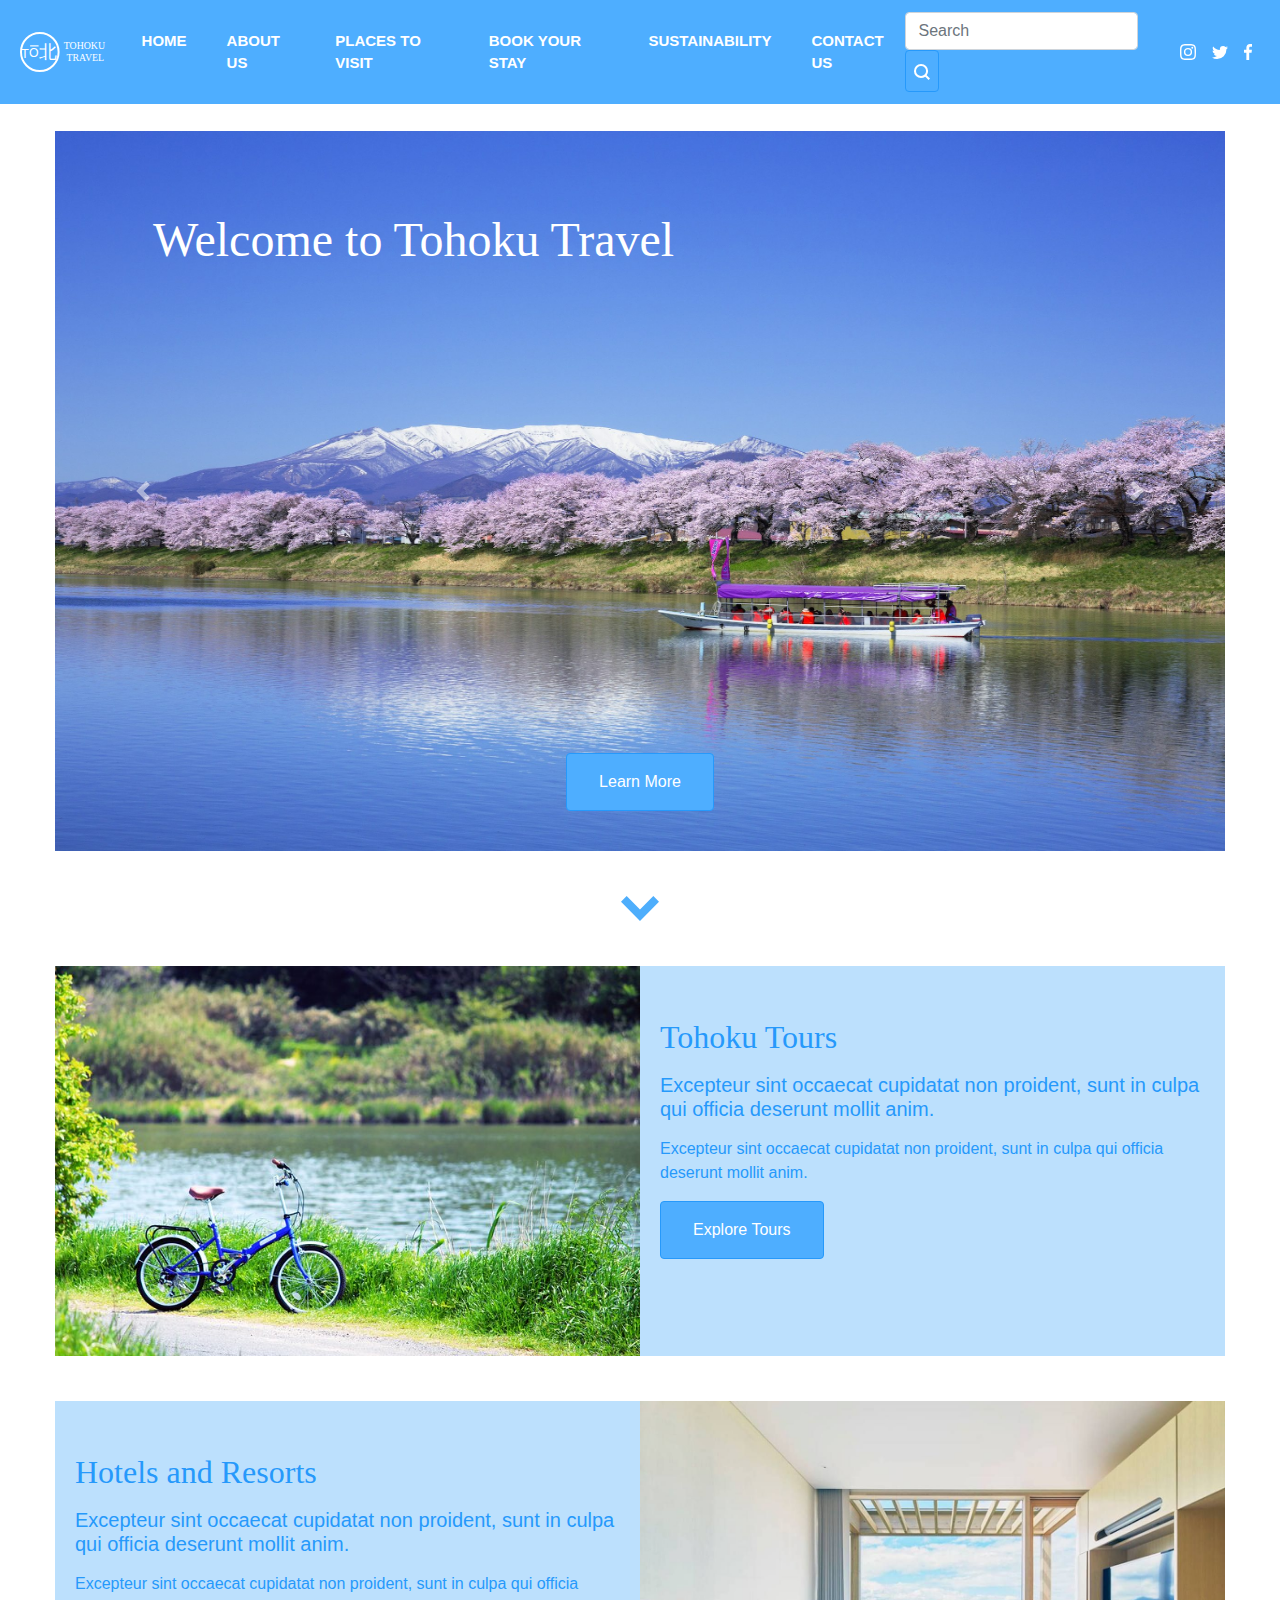
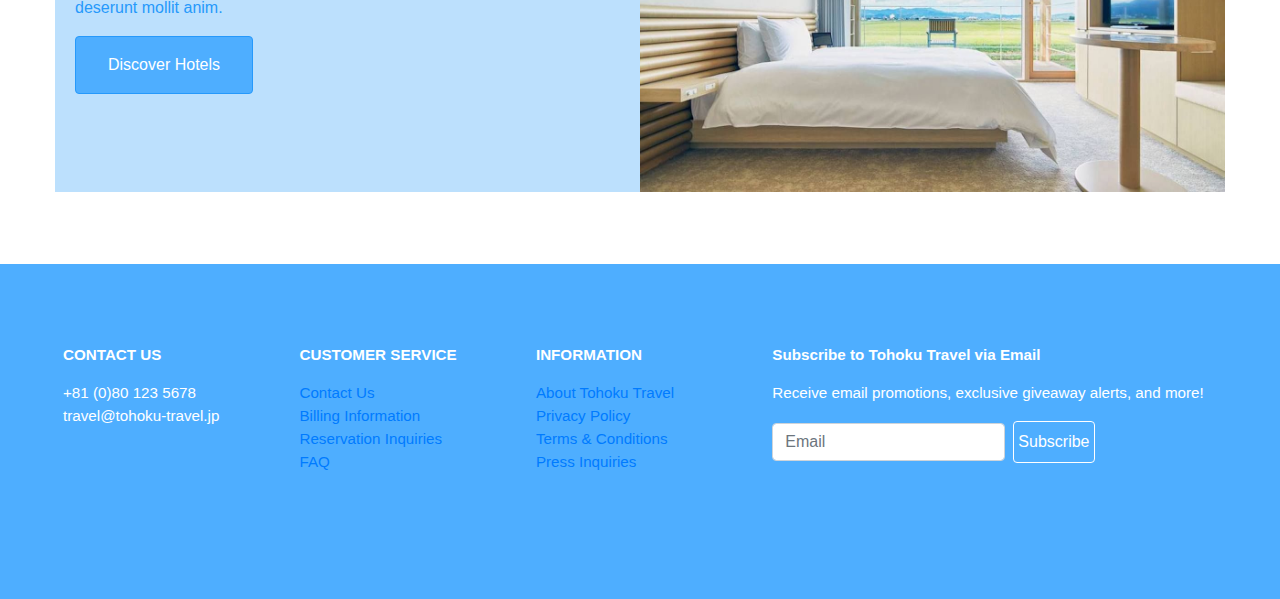
<file: index.html>
<!DOCTYPE html>
<html lang="en">
  <head>
    <meta charset="UTF-8" />
    <meta http-equiv="X-UA-Compatible" content="IE=edge" />
    <meta name="viewport" content="width=device-width, initial-scale=1.0" />
    <title>Tohoku Travel - Home</title>

    <!-- Bootstrap CSS -->
    <link
      rel="stylesheet"
      href="https://maxcdn.bootstrapcdn.com/bootstrap/4.0.0/css/bootstrap.min.css"
      integrity="sha384-Gn5384xqQ1aoWXA+058RXPxPg6fy4IWvTNh0E263XmFcJlSAwiGgFAW/dAiS6JXm"
      crossorigin="anonymous"
    />

    <!-- Assets CSS -->
    <link rel="stylesheet" href="style.css" />

    <!-- Google Fonts -->
  </head>
  <body>
    <!-- Navbar -->
    <!-- logo -->
    <nav class="navbar navbar-expand-lg navbar-light">
      <a href="#tours"><img id="logo" src="Assets/logo.svg" /></a>
      <button
        class="navbar-toggler"
        type="button"
        data-toggle="collapse"
        data-target="#navbarSupportedContent"
        aria-controls="navbarSupportedContent"
        aria-expanded="false"
        aria-label="Toggle navigation"
      >
        <span class="navbar-toggler-icon"></span>
      </button>

      <div class="collapse navbar-collapse" id="navbarSupportedContent">
        <ul class="navbar-nav mr-auto">
          <li class="nav-item">
            <a
              class="nav-link"
              href="https://sharlenemay.github.io/tohoku/index.html"
              >Home</a
            >
          </li>
          <li class="nav-item">
            <a
              class="nav-link"
              href="https://sharlenemay.github.io/tohoku/about.html"
              >About Us</a
            >
          </li>
          <li class="nav-item">
            <a
              class="nav-link"
              href="https://sharlenemay.github.io/tohoku/places.html"
              >Places to Visit</a
            >
          </li>
          <li class="nav-item">
            <a
              class="nav-link"
              href="https://sharlenemay.github.io/tohoku/book.html"
              >Book Your Stay</a
            >
          </li>
          <li class="nav-item">
            <a
              class="nav-link"
              href="https://sharlenemay.github.io/tohoku/sustainability.html"
              >Sustainability</a
            >
          </li>
          <li class="nav-item">
            <a
              class="nav-link"
              href="https://sharlenemay.github.io/tohoku/contact.html"
              >Contact Us</a
            >
          </li>
        </ul>
        <form class="form-inline my-2 my-lg-0">
          <input
            id="search-bar"
            class="form-control mr-sm-2"
            type="search"
            placeholder="Search"
            aria-label="Search"
          />
          <button class="btn my-2 my-sm-0" type="submit" id="search-btn">
            <img src="search.svg" alt="search">
          </button>
        </form>
        <!-- social icons -->
        <a href="https://instagram.com" target="_blank"><img class="socials" src="insta.svg" alt="instagram"></a>
        <a href="https://twitter.com" target="_blank"><img class="socials" src="twitter.svg" alt="twitter"></a>
        <a href="https://facebook.com" target="_blank"><img class="fb" src="facebook.svg"></a>
      </div>
    </nav>

    <!-- image carousel -->

    <div class="container">
      <div
        id="carouselExampleIndicators"
        class="carousel slide row"
        data-ride="carousel"
      >
        <div class="carousel-inner">
          <div class="carousel-item active">
            <div class="hero-caption">
              <h1>Welcome to Tohoku Travel</h1>
            </div>
            <img
              class="d-block w-100"
              src="Assets/miyagi-tohoku-cnn.jpeg"
              alt="https://www.cnn.com/travel/article/tohoku-natural-attractions/index.html"
            />
            <div class="carousel-caption d-none d-md-block">
              <a href="https://sharlenemay.github.io/tohoku/about.html"
                ><button class="btn my-2 my-sm-0" type="submit">
                  Learn More
                </button></a
              >
            </div>
          </div>
          <div class="carousel-item">
            <div class="hero-caption">
              <h1>Welcome to Tohoku Travel</h1>
            </div>
            <img
              class="d-block w-100"
              src="Assets/tohoku-landing image.jpeg"
              alt="https://cruiseportnavigation.com/guide/tohoku-region.html"
            />
            <div class="carousel-caption d-none d-md-block">
              <a href="https://sharlenemay.github.io/tohoku/about.html"
                ><button class="btn my-2 my-sm-0" type="submit">
                  Learn More
                </button></a
              >
            </div>
          </div>
          <div class="carousel-item">
            <div class="hero-caption">
              <h1>Welcome to Tohoku Travel</h1>
            </div>
            <img
              class="d-block w-100"
              src="Assets/notoya-ryokan-ginzan-onsen.jpeg"
              alt="https://www.nippon.com/en/guide-to-japan/gu005013/soaking-in-history-at-ginzan-hot-springs.html"
            />
            <div class="carousel-caption d-none d-md-block">
              <a href="https://sharlenemay.github.io/tohoku/about.html"
                ><button class="btn my-2 my-sm-0" type="submit">
                  Learn More
                </button></a
              >
            </div>
          </div>
        </div>
        <a
          class="carousel-control-prev"
          href="#carouselExampleIndicators"
          role="button"
          data-slide="prev"
        >
          <span class="carousel-control-prev-icon" aria-hidden="true"></span>
          <span class="sr-only">Previous</span>
        </a>
        <a
          class="carousel-control-next"
          href="#carouselExampleIndicators"
          role="button"
          data-slide="next"
        >
          <span class="carousel-control-next-icon" aria-hidden="true"></span>
          <span class="sr-only">Next</span>
        </a>
      </div>
    </div>

    <!-- down arrow -->
    <div class="container down-arrow">
      <div class="row">
        <div class="col align-self-center">
          <a href="#tours"
            ><img class="icon" id="arrow" src="arrow.svg" alt="arrow"
          /></a>
        </div>
      </div>
    </div>

    <!-- tohoku tours -->
    <div class="container" id="tours">
      <div class="row">
        <img
          class="col-xs-12 col-sm-12 col-md-12 col-xl-6 img-responsive center hotels-and-tours"
          src="Assets/akita-cycling-tour.jpeg"
          alt="https://www.tripadvisor.com/AttractionProductReview-g1022324-d23232491-Cycling_and_Food_Tour_with_Guide_from_Akita-Semboku_Akita_Prefecture_Tohoku.html"
        />
        <div
          class="col-xs-12 col-sm-12 col-md-12 col-xl-6"
          id="tours-card-text"
        >
          <div class="card-body margin-top-one">
            <h2 class="intro margin-top-one">Tohoku Tours</h2>
            <h5 class="card-text margin-top-one">
              Excepteur sint occaecat cupidatat non proident, sunt in culpa qui
              officia deserunt mollit anim.
            </h5>
            <p class="card-text margin-top-one">
              Excepteur sint occaecat cupidatat non proident, sunt in culpa qui
              officia deserunt mollit anim.
            </p>
            <button class="btn my-2 my-sm-0" type="submit">
              Explore Tours
            </button>
          </div>
        </div>
      </div>
    </div>

    <!-- hotels and resorts -->
    <div class="container" id="hotels">
      <div class="row">
        <div
          class="col-xs-12 col-sm-12 col-md-12 col-xl-6"
          id="hotels-card-text"
        >
          <div class="card-body margin-top-one">
            <h2 class="intro margin-top-one">Hotels and Resorts</h2>
            <h5 class="card-text margin-top-one">
              Excepteur sint occaecat cupidatat non proident, sunt in culpa qui
              officia deserunt mollit anim.
            </h5>
            <p class="card-text margin-top-one">
              Excepteur sint occaecat cupidatat non proident, sunt in culpa qui
              officia deserunt mollit anim.
            </p>
            <button class="btn my-2 my-sm-0 margin-top-one" type="submit">
              Discover Hotels
            </button>
          </div>
        </div>
        <img
          class="col-xs-12 col-sm-12 col-md-12 col-xl-6 img-responsive center hotels-and-tours"
          src="Assets/Shonai-Hotel-Suiden-Terrasse.jpeg"
          alt="https://matadornetwork.com/read/tohoku-japan-travel/"
        />
      </div>
    </div>
    <!-- instagram -->

    <!-- footer -->
    <footer class="footer" id="footer-padding">
      <div class="container-fluid">
        <div class="row">
          <div class="col">
            <div class="column-title">Contact Us</div>
            <div class="footer-text margin-top-one">
              +81 (0)80 123 5678 <br />travel@tohoku-travel.jp
            </div>
          </div>
          <div class="col">
            <div class="column-title">Customer Service</div>
            <div class="footer-text margin-top-one">
              <a href="#footer">Contact Us</a>
            </div>
            <div class="footer-text">
              <a href="#footer">Billing Information</a>
            </div>
            <div class="footer-text">
              <a href="#footer">Reservation Inquiries</a>
            </div>
            <div class="footer-text"><a href="#footer">FAQ</a></div>
          </div>
          <div class="col">
            <div class="column-title">Information</div>
            <div class="footer-text margin-top-one">
              <a href="#footer">About Tohoku Travel</a>
            </div>
            <div class="footer-text"><a href="#footer">Privacy Policy</a></div>
            <div class="footer-text">
              <a href="#footer">Terms & Conditions</a>
            </div>
            <div class="footer-text"><a href="#footer">Press Inquiries</a></div>
          </div>
          <div class="col-md-5">
            <div class="subscribe-form-title">
              Subscribe to Tohoku Travel via Email
            </div>
            <div class="subscribe-text margin-top-one">
              Receive email promotions, exclusive giveaway alerts, and more!
            </div>

            <div class="margin-top-one">
              <form class="form-inline my-2 my-lg-0" id="subscribe">
                <input
                  class="form-control mr-sm-2"
                  type="search"
                  placeholder="Email"
                  aria-label="email"
                />
                <button
                  class="btn my-2 my-sm-0"
                  id="subscribe-button"
                  type="submit"
                >
                  Subscribe
                </button>
              </form>
            </div>
          </div>
        </div>
      </div>
    </footer>

    <!-- optional javascript -->
    <!-- jQuery first, then Popper.js, then Bootstrap JS -->
    <script
      src="https://code.jquery.com/jquery-3.2.1.slim.min.js"
      integrity="sha384-KJ3o2DKtIkvYIK3UENzmM7KCkRr/rE9/Qpg6aAZGJwFDMVNA/GpGFF93hXpG5KkN"
      crossorigin="anonymous"
    ></script>
    <script
      src="https://cdnjs.cloudflare.com/ajax/libs/popper.js/1.12.9/umd/popper.min.js"
      integrity="sha384-ApNbgh9B+Y1QKtv3Rn7W3mgPxhU9K/ScQsAP7hUibX39j7fakFPskvXusvfa0b4Q"
      crossorigin="anonymous"
    ></script>
    <script
      src="https://maxcdn.bootstrapcdn.com/bootstrap/4.0.0/js/bootstrap.min.js"
      integrity="sha384-JZR6Spejh4U02d8jOt6vLEHfe/JQGiRRSQQxSfFWpi1MquVdAyjUar5+76PVCmYl"
      crossorigin="anonymous"
    ></script>
  </body>
</html>
</file>
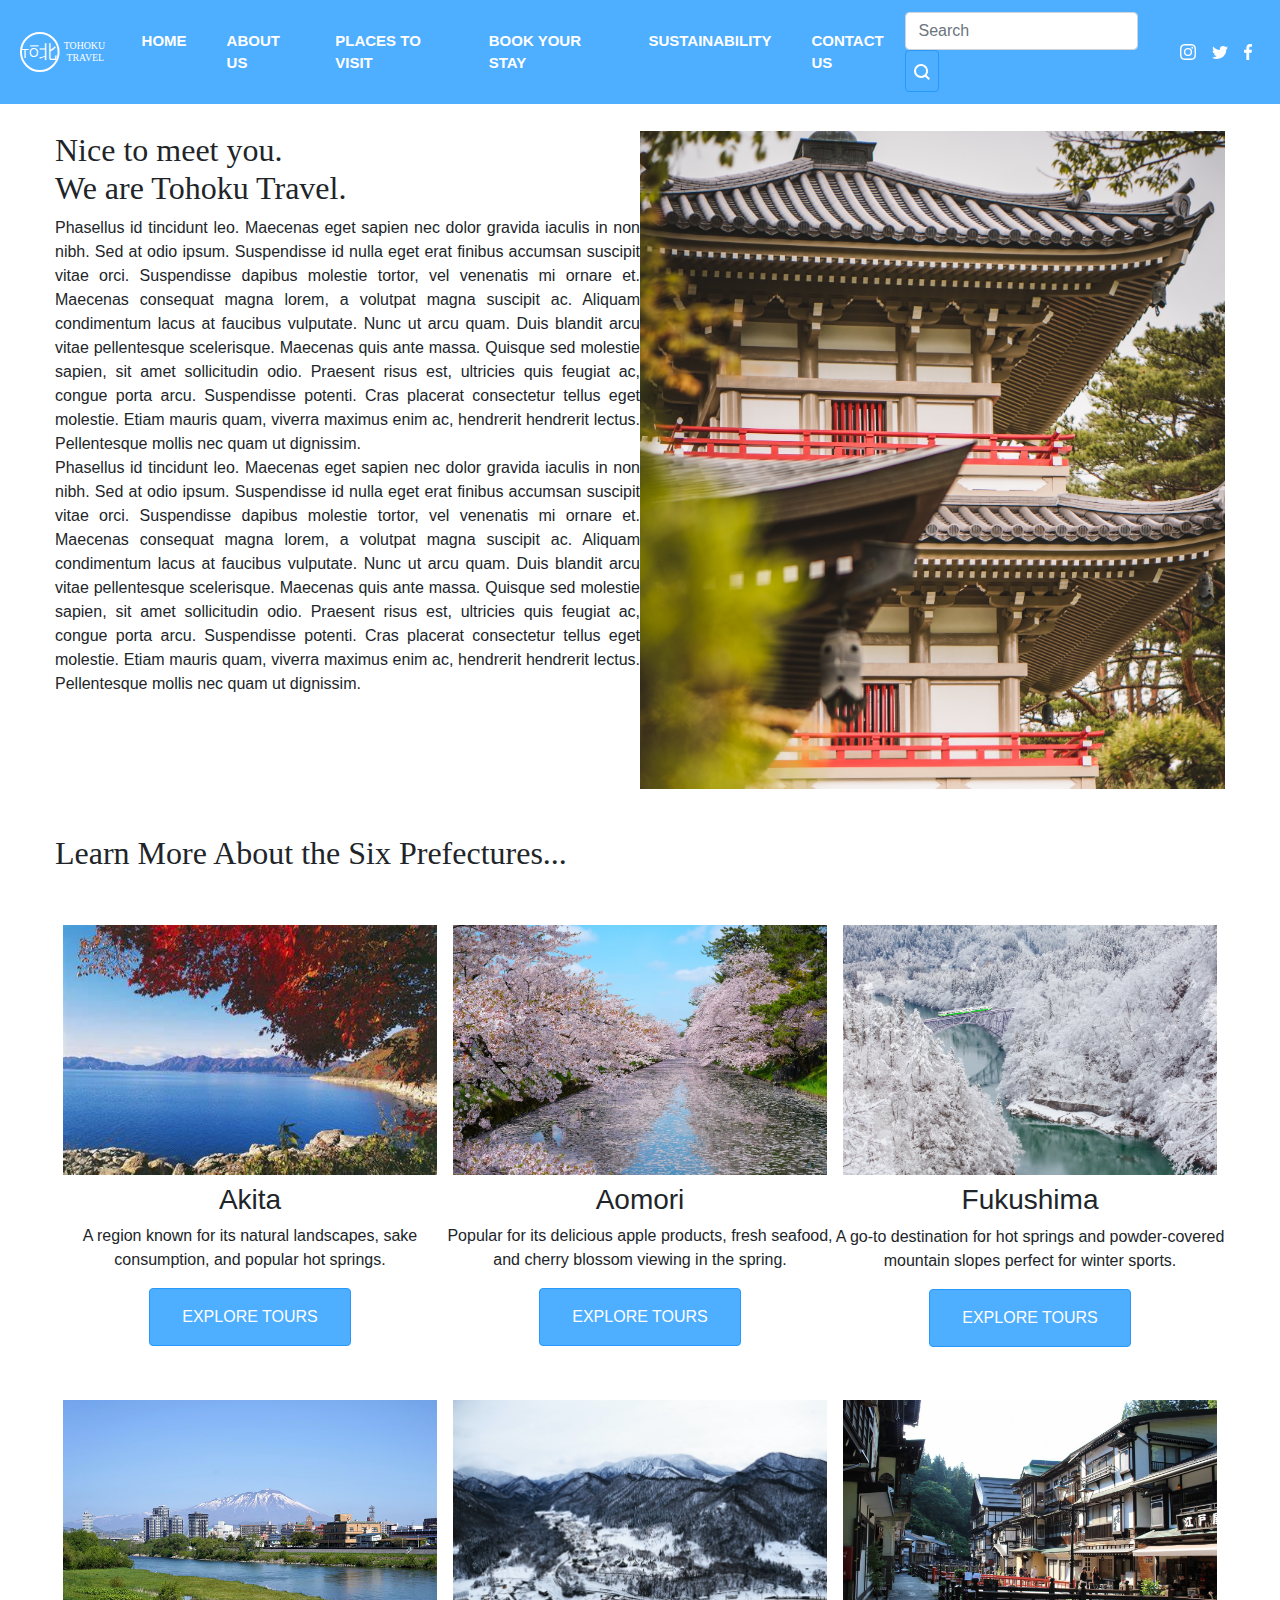
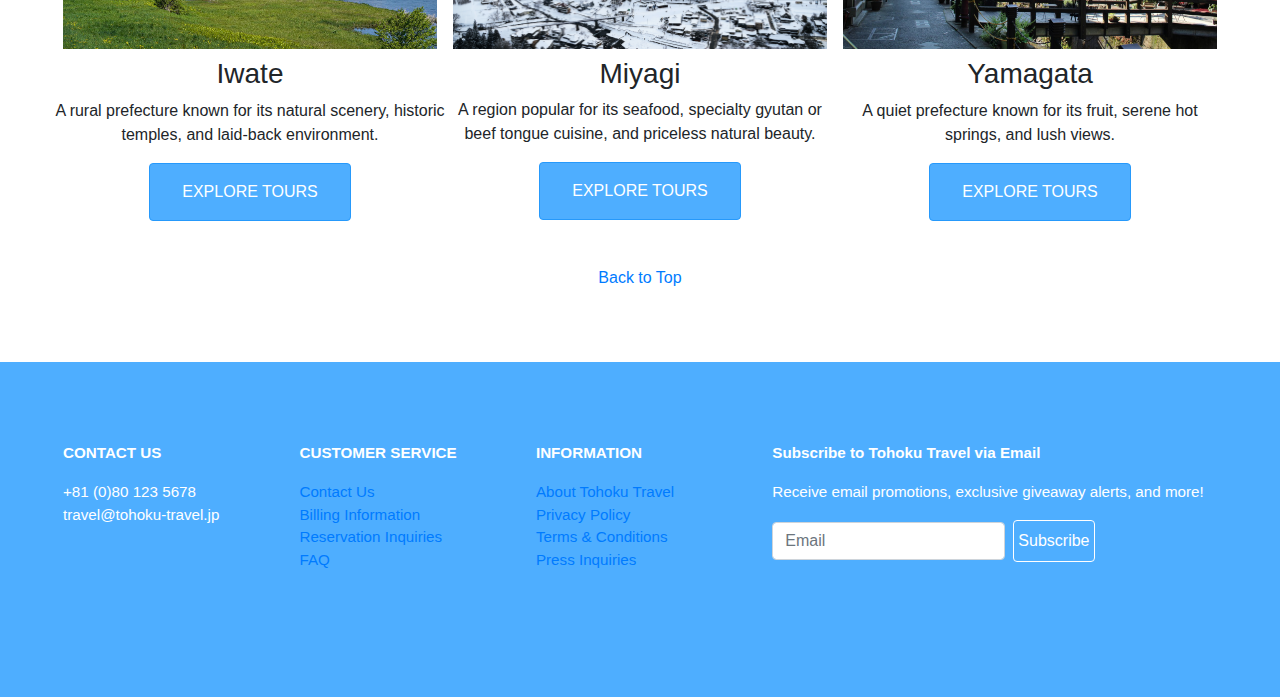
<file: about.html>
<!DOCTYPE html>
<html lang="en">
  <head>
    <meta charset="UTF-8" />
    <meta http-equiv="X-UA-Compatible" content="IE=edge" />
    <meta name="viewport" content="width=device-width, initial-scale=1.0" />
    <title>Tohoku Travel - About</title>

    <!-- Bootstrap CSS -->
    <link
      rel="stylesheet"
      href="https://maxcdn.bootstrapcdn.com/bootstrap/4.0.0/css/bootstrap.min.css"
      integrity="sha384-Gn5384xqQ1aoWXA+058RXPxPg6fy4IWvTNh0E263XmFcJlSAwiGgFAW/dAiS6JXm"
      crossorigin="anonymous"
    />

    <!-- Assets CSS -->
    <link rel="stylesheet" href="style.css" />

    <!-- Google Fonts -->
  </head>
  <body>
    <a id="top"></a>
    <!-- Navbar -->
    <!-- logo -->
    <nav class="navbar navbar-expand-lg navbar-light">
      <a href="#tours"><img id="logo" src="Assets/logo.svg" /></a>
      <button
        class="navbar-toggler"
        type="button"
        data-toggle="collapse"
        data-target="#navbarSupportedContent"
        aria-controls="navbarSupportedContent"
        aria-expanded="false"
        aria-label="Toggle navigation"
      >
        <span class="navbar-toggler-icon"></span>
      </button>

      <div class="collapse navbar-collapse" id="navbarSupportedContent">
        <ul class="navbar-nav mr-auto">
          <li class="nav-item">
            <a
              class="nav-link"
              href="https://sharlenemay.github.io/tohoku/index.html"
              >Home</a
            >
          </li>
          <li class="nav-item">
            <a
              class="nav-link"
              href="https://sharlenemay.github.io/tohoku/about.html"
              >About Us</a
            >
          </li>
          <li class="nav-item">
            <a
              class="nav-link"
              href="https://sharlenemay.github.io/tohoku/places.html"
              >Places to Visit</a
            >
          </li>
          <li class="nav-item">
            <a
              class="nav-link"
              href="https://sharlenemay.github.io/tohoku/book.html"
              >Book Your Stay</a
            >
          </li>
          <li class="nav-item">
            <a
              class="nav-link"
              href="https://sharlenemay.github.io/tohoku/sustainability.html"
              >Sustainability</a
            >
          </li>
          <li class="nav-item">
            <a
              class="nav-link"
              href="https://sharlenemay.github.io/tohoku/contact.html"
              >Contact Us</a
            >
          </li>
        </ul>
        <form class="form-inline my-2 my-lg-0">
          <input
            id="search-bar"
            class="form-control mr-sm-2"
            type="search"
            placeholder="Search"
            aria-label="Search"
          />
          <button class="btn my-2 my-sm-0" type="submit" id="search-btn">
            <img src="search.svg" alt="search">
          </button>
        </form>
        <!-- social icons -->
        <a href="https://instagram.com" target="_blank"><img class="socials" src="insta.svg" alt="instagram"></a>
        <a href="https://twitter.com" target="_blank"><img class="socials" src="twitter.svg" alt="twitter"></a>
        <a href="https://facebook.com" target="_blank"><img class="fb" src="facebook.svg"></a>
      </div>
    </nav>

    <!-- about hero -->
    <div class="container">
      <div class="row">
        <div class="col-xs-12 col-sm-12 col-md-12 col-xl-6">
          <h2>Nice to meet you. <br />We are Tohoku Travel.</h2>
          <p id="about">
            Phasellus id tincidunt leo. Maecenas eget sapien nec dolor gravida
            iaculis in non nibh. Sed at odio ipsum. Suspendisse id nulla eget
            erat finibus accumsan suscipit vitae orci. Suspendisse dapibus
            molestie tortor, vel venenatis mi ornare et. Maecenas consequat
            magna lorem, a volutpat magna suscipit ac. Aliquam condimentum lacus
            at faucibus vulputate. Nunc ut arcu quam. Duis blandit arcu vitae
            pellentesque scelerisque. Maecenas quis ante massa. Quisque sed
            molestie sapien, sit amet sollicitudin odio. Praesent risus est,
            ultricies quis feugiat ac, congue porta arcu. Suspendisse potenti.
            Cras placerat consectetur tellus eget molestie. Etiam mauris quam,
            viverra maximus enim ac, hendrerit hendrerit lectus. Pellentesque
            mollis nec quam ut dignissim.
            <br>
            Phasellus id tincidunt leo. Maecenas eget sapien nec dolor gravida
            iaculis in non nibh. Sed at odio ipsum. Suspendisse id nulla eget
            erat finibus accumsan suscipit vitae orci. Suspendisse dapibus
            molestie tortor, vel venenatis mi ornare et. Maecenas consequat
            magna lorem, a volutpat magna suscipit ac. Aliquam condimentum lacus
            at faucibus vulputate. Nunc ut arcu quam. Duis blandit arcu vitae
            pellentesque scelerisque. Maecenas quis ante massa. Quisque sed
            molestie sapien, sit amet sollicitudin odio. Praesent risus est,
            ultricies quis feugiat ac, congue porta arcu. Suspendisse potenti.
            Cras placerat consectetur tellus eget molestie. Etiam mauris quam,
            viverra maximus enim ac, hendrerit hendrerit lectus. Pellentesque
            mollis nec quam ut dignissim.
          </p>
        </div>
        <img
          class="col-xs-12 col-sm-12 col-md-12 col-xl-6"
          src="Assets/rogerio-toledo-1aJFTAvFsGo-unsplash.jpg"
          alt="https://www.tripadvisor.com/AttractionProductReview-g1022324-d23232491-Cycling_and_Food_Tour_with_Guide_from_Akita-Semboku_Akita_Prefecture_Tohoku.html"
        />
      </div>
    </div>

    <!-- six prefectures -->
    <div class="container">
      <div class="row">
        <h2 id="six-prefectures">Learn More About the Six Prefectures...</h2>
      </div>
    </div>
    
    <div class="container">
      <div class="row">
        <div class="col-xs-12 col-sm-12 col-md-4 col-xl-4 prefectures">
          <img
            class="img-fluid"
            src="Assets/akita-japan.jpeg"
            alt="https://en.japantravel.com/akita/top-10/39249"
          />
          <h3>Akita</h3>
          <p>A region known for its natural landscapes, sake consumption, and popular hot springs.</p>
          <a href="https://sharlenemay.github.io/tohoku/places.html#akita" class="btn btn-primary">EXPLORE TOURS</a>
        </div>
        <div class="col-xs-12 col-sm-12 col-md-4 col-xl-4 prefectures">
          <img
            class="img-fluid"
            src="Assets/aomori.jpeg"
            alt="https://theculturetrip.com/asia/japan/articles/japans-cherry-blossom-trees-are-about-to-explode-into-life/"
          />
          <h3>Aomori</h3>
          <p>Popular for its delicious apple products, fresh seafood, and cherry blossom viewing in the spring.</p>
          <a href="https://sharlenemay.github.io/tohoku/places.html#aomori" class="btn btn-primary">EXPLORE TOURS</a>
        </div>
        <div class="col-xs-12 col-sm-12 col-md-4 col-xl-4 prefectures">
          <img
            class="img-fluid"
            src="Assets/fukushima.jpeg"
            alt="https://www.cnn.com/travel/article/fukushima-japan-tourism/index.html"
          />
          <h3>Fukushima</h3>
          <p>A go-to destination for hot springs and powder-covered mountain slopes perfect for winter sports.</p>
          <a href="https://sharlenemay.github.io/tohoku/places.html#fukushima" class="btn btn-primary">EXPLORE TOURS</a>
        </div>
      </div>
      <div class="row">
        <div class="col-xs-12 col-sm-12 col-md-4 col-xl-4 prefectures">
          <img
            class="img-fluid"
            src="Assets/iwate.jpeg"
            alt="https://en.wikivoyage.org/wiki/Iwate"
          />
          <h3>Iwate</h3>
          <p>A rural prefecture known for its natural scenery, historic temples, and laid-back environment.</p>
          <a href="https://sharlenemay.github.io/tohoku/places.html#iwate" class="btn btn-primary">EXPLORE TOURS</a>
        </div>
        <div class="col-xs-12 col-sm-12 col-md-4 col-xl-4 prefectures">
          <img
            class="img-fluid"
            src="Assets/denise-metz-9l9PQumiRZc-unsplash.jpg"
            alt="miyagi"
          />
          <h3>Miyagi</h3>
          <p>A region popular for its seafood, specialty gyutan or beef tongue cuisine, and priceless natural beauty.</p>
          <a href="https://sharlenemay.github.io/tohoku/places.html#miyagi" class="btn btn-primary">EXPLORE TOURS</a>
        </div>
        <div class="col-xs-12 col-sm-12 col-md-4 col-xl-4 prefectures">
          <img
            class="img-fluid"
            src="Assets/yamagata-ginzan-onsen-175727.jpeg"
            alt="http://guideandante.com/tour/yamagata.html"
          />
          <h3>Yamagata</h3>
          <p>A quiet prefecture known for its fruit, serene hot springs, and lush views.</p>
          <a href="https://sharlenemay.github.io/tohoku/places.html#yamagata" class="btn btn-primary">EXPLORE TOURS</a>
        </div>
      </div>
    </div>


    
    <div class="container">
      <div class="row back-to-top">
        <a class="col-xs-12 col-sm-12 col-md-12 col-xl-12" href="#top">Back to Top</a>
      </div>
    </div>

    <!-- footer -->
    <footer class="footer" id="footer-padding">
      <div class="container-fluid">
        <div class="row">
          <div class="col">
            <div class="column-title">Contact Us</div>
            <div class="footer-text margin-top-one">
              +81 (0)80 123 5678 <br />travel@tohoku-travel.jp
            </div>
          </div>
          <div class="col">
            <div class="column-title">Customer Service</div>
            <div class="footer-text margin-top-one">
              <a href="#footer">Contact Us</a>
            </div>
            <div class="footer-text">
              <a href="#footer">Billing Information</a>
            </div>
            <div class="footer-text">
              <a href="#footer">Reservation Inquiries</a>
            </div>
            <div class="footer-text"><a href="#footer">FAQ</a></div>
          </div>
          <div class="col">
            <div class="column-title">Information</div>
            <div class="footer-text margin-top-one">
              <a href="#footer">About Tohoku Travel</a>
            </div>
            <div class="footer-text"><a href="#footer">Privacy Policy</a></div>
            <div class="footer-text">
              <a href="#footer">Terms & Conditions</a>
            </div>
            <div class="footer-text"><a href="#footer">Press Inquiries</a></div>
          </div>
          <div class="col-md-5">
            <div class="subscribe-form-title">
              Subscribe to Tohoku Travel via Email
            </div>
            <div class="subscribe-text margin-top-one">
              Receive email promotions, exclusive giveaway alerts, and more!
            </div>

            <div class="margin-top-one">
              <form class="form-inline my-2 my-lg-0" id="subscribe">
                <input
                  class="form-control mr-sm-2"
                  type="search"
                  placeholder="Email"
                  aria-label="email"
                />
                <button
                  class="btn my-2 my-sm-0"
                  id="subscribe-button"
                  type="submit"
                >
                  Subscribe
                </button>
              </form>
            </div>
          </div>
        </div>
      </div>
    </footer>
  </body>
</html>
</file>
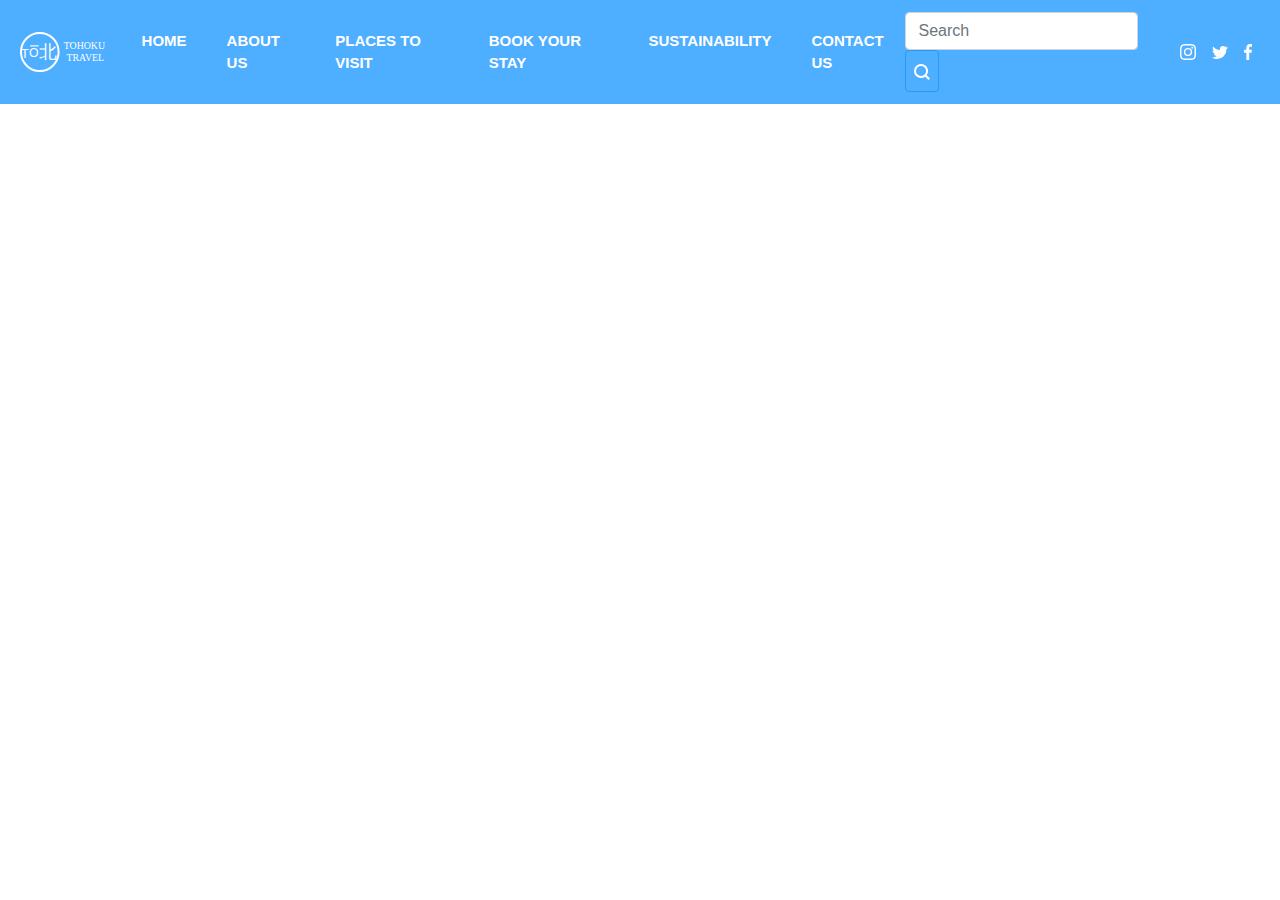
<file: book.html>
<!DOCTYPE html>
<html lang="en">
  <head>
    <meta charset="UTF-8" />
    <meta http-equiv="X-UA-Compatible" content="IE=edge" />
    <meta name="viewport" content="width=device-width, initial-scale=1.0" />
    <title>Tohoku Travel - Book</title>

    <!-- Bootstrap CSS -->
    <link
      rel="stylesheet"
      href="https://maxcdn.bootstrapcdn.com/bootstrap/4.0.0/css/bootstrap.min.css"
      integrity="sha384-Gn5384xqQ1aoWXA+058RXPxPg6fy4IWvTNh0E263XmFcJlSAwiGgFAW/dAiS6JXm"
      crossorigin="anonymous"
    />

    <!-- Assets CSS -->
    <link rel="stylesheet" href="style.css" />

    <!-- Google Fonts -->
  </head>
  <body>
    <!-- Navbar -->
    <!-- logo -->
    <nav class="navbar navbar-expand-lg navbar-light">
      <a href="#tours"><img id="logo" src="Assets/logo.svg" /></a>
      <button
        class="navbar-toggler"
        type="button"
        data-toggle="collapse"
        data-target="#navbarSupportedContent"
        aria-controls="navbarSupportedContent"
        aria-expanded="false"
        aria-label="Toggle navigation"
      >
        <span class="navbar-toggler-icon"></span>
      </button>

      <div class="collapse navbar-collapse" id="navbarSupportedContent">
        <ul class="navbar-nav mr-auto">
          <li class="nav-item">
            <a
              class="nav-link"
              href="https://sharlenemay.github.io/tohoku/index.html"
              >Home</a
            >
          </li>
          <li class="nav-item">
            <a
              class="nav-link"
              href="https://sharlenemay.github.io/tohoku/about.html"
              >About Us</a
            >
          </li>
          <li class="nav-item">
            <a
              class="nav-link"
              href="https://sharlenemay.github.io/tohoku/places.html"
              >Places to Visit</a
            >
          </li>
          <li class="nav-item">
            <a
              class="nav-link"
              href="https://sharlenemay.github.io/tohoku/book.html"
              >Book Your Stay</a
            >
          </li>
          <li class="nav-item">
            <a
              class="nav-link"
              href="https://sharlenemay.github.io/tohoku/sustainability.html"
              >Sustainability</a
            >
          </li>
          <li class="nav-item">
            <a
              class="nav-link"
              href="https://sharlenemay.github.io/tohoku/contact.html"
              >Contact Us</a
            >
          </li>
        </ul>
        <form class="form-inline my-2 my-lg-0">
          <input
            id="search-bar"
            class="form-control mr-sm-2"
            type="search"
            placeholder="Search"
            aria-label="Search"
          />
          <button class="btn my-2 my-sm-0" type="submit" id="search-btn">
            <img src="search.svg" alt="search">
          </button>
        </form>
        <!-- social icons -->
        <a href="https://instagram.com" target="_blank"><img class="socials" src="insta.svg" alt="instagram"></a>
        <a href="https://twitter.com" target="_blank"><img class="socials" src="twitter.svg" alt="twitter"></a>
        <a href="https://facebook.com" target="_blank"><img class="fb" src="facebook.svg"></a>
      </div>
    </nav>


  </body>
</html>
</file>
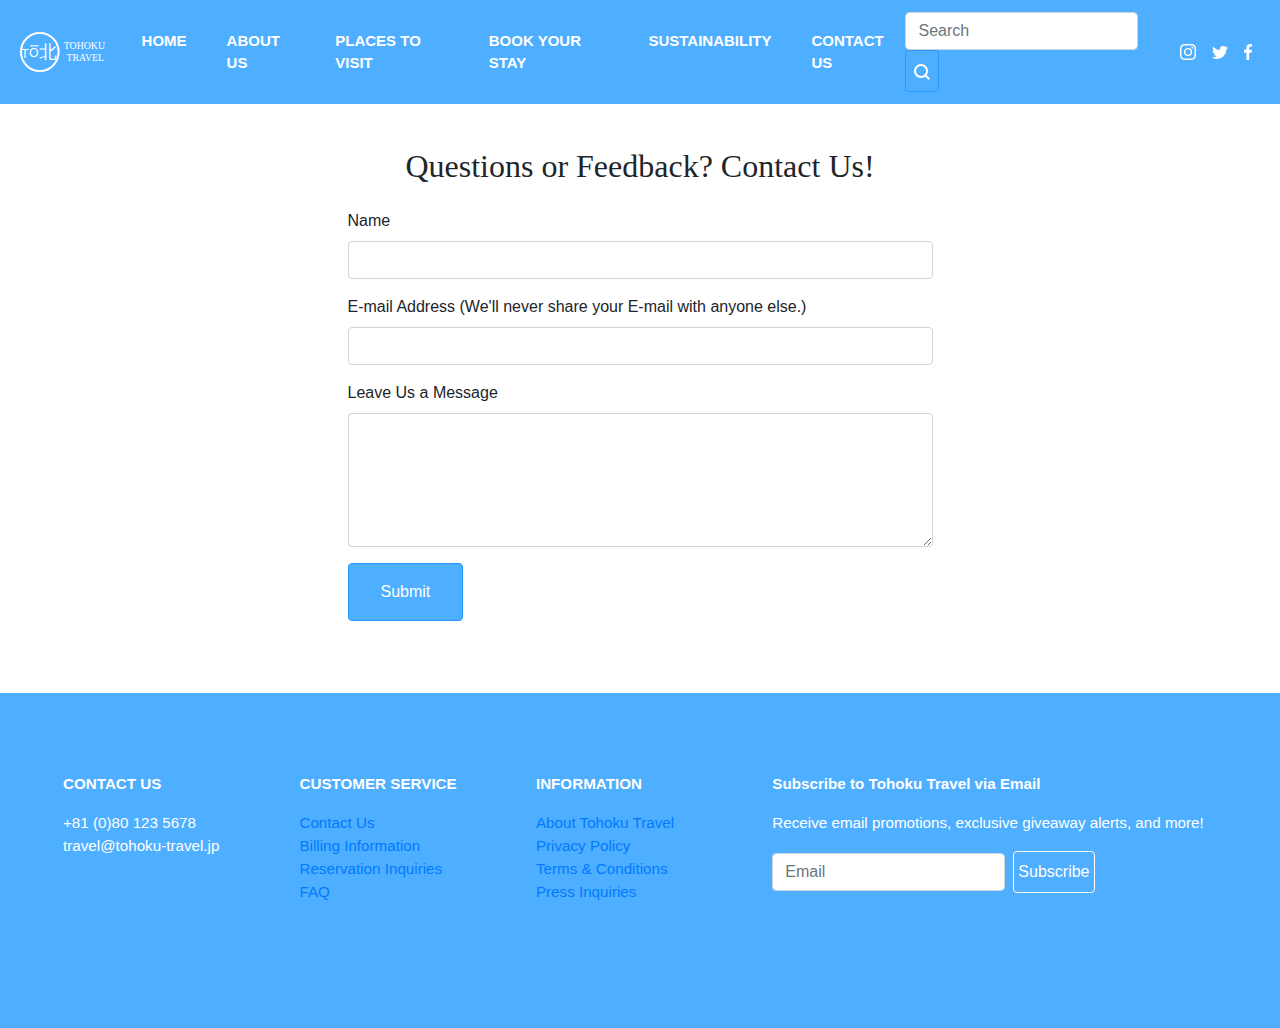
<file: contact.html>
<!DOCTYPE html>
<html lang="en">
  <head>
    <meta charset="UTF-8" />
    <meta http-equiv="X-UA-Compatible" content="IE=edge" />
    <meta name="viewport" content="width=device-width, initial-scale=1.0" />
    <title>Tohoku Travel - Contact</title>

    <!-- Bootstrap CSS -->
    <link
      rel="stylesheet"
      href="https://maxcdn.bootstrapcdn.com/bootstrap/4.0.0/css/bootstrap.min.css"
      integrity="sha384-Gn5384xqQ1aoWXA+058RXPxPg6fy4IWvTNh0E263XmFcJlSAwiGgFAW/dAiS6JXm"
      crossorigin="anonymous"
    />

    <!-- Assets CSS -->
    <link rel="stylesheet" href="style.css" />

    <!-- Google Fonts -->
  </head>
  <body>
    <!-- Navbar -->
    <!-- logo -->
    <nav class="navbar navbar-expand-lg navbar-light">
      <a href="#tours"><img id="logo" src="Assets/logo.svg" /></a>
      <button
        class="navbar-toggler"
        type="button"
        data-toggle="collapse"
        data-target="#navbarSupportedContent"
        aria-controls="navbarSupportedContent"
        aria-expanded="false"
        aria-label="Toggle navigation"
      >
        <span class="navbar-toggler-icon"></span>
      </button>

      <div class="collapse navbar-collapse" id="navbarSupportedContent">
        <ul class="navbar-nav mr-auto">
          <li class="nav-item">
            <a
              class="nav-link"
              href="https://sharlenemay.github.io/tohoku/index.html"
              >Home</a
            >
          </li>
          <li class="nav-item">
            <a
              class="nav-link"
              href="https://sharlenemay.github.io/tohoku/about.html"
              >About Us</a
            >
          </li>
          <li class="nav-item">
            <a
              class="nav-link"
              href="https://sharlenemay.github.io/tohoku/places.html"
              >Places to Visit</a
            >
          </li>
          <li class="nav-item">
            <a
              class="nav-link"
              href="https://sharlenemay.github.io/tohoku/book.html"
              >Book Your Stay</a
            >
          </li>
          <li class="nav-item">
            <a
              class="nav-link"
              href="https://sharlenemay.github.io/tohoku/sustainability.html"
              >Sustainability</a
            >
          </li>
          <li class="nav-item">
            <a
              class="nav-link"
              href="https://sharlenemay.github.io/tohoku/contact.html"
              >Contact Us</a
            >
          </li>
        </ul>
        <form class="form-inline my-2 my-lg-0">
          <input
            id="search-bar"
            class="form-control mr-sm-2"
            type="search"
            placeholder="Search"
            aria-label="Search"
          />
          <button class="btn my-2 my-sm-0" type="submit" id="search-btn">
            <img src="search.svg" alt="search">
          </button>
        </form>
        <!-- social icons -->
        <a href="https://instagram.com" target="_blank"><img class="socials" src="insta.svg" alt="instagram"></a>
        <a href="https://twitter.com" target="_blank"><img class="socials" src="twitter.svg" alt="twitter"></a>
        <a href="https://facebook.com" target="_blank"><img class="fb" src="facebook.svg"></a>
      </div>
    </nav>
    <div class="container">
      <h2 id="contact">Questions or Feedback? Contact Us!</h2>
      <div class="row">
        <div class="col-xs-12 col-sm-12 col-md-3 col-xl-3">
        </div>
        <form class="col-xs-12 col-sm-12 col-md-6 col-xl-6">
          <div class="mb-3">
            <label for="Name" class="form-label">Name</label>
            <input
              type="text"
              class="form-control"
              id="Name"
              aria-describedby="Name"
            />
          </div>
          <div class="mb-3">
            <label for="exampleInputEmail1" class="form-label"
              >E-mail Address (We'll never share your E-mail with anyone
              else.)</label
            >
            <input
              type="email"
              class="form-control"
              id="exampleInputEmail1"
              aria-describedby="emailHelp"
            />
          </div>
          <div class="mb-3">
            <label for="Message" class="form-label">Leave Us a Message</label>
            <textarea
              class="form-control"
              rows="5"
              aria-label="With textarea"
            ></textarea>
          </div>
          <button type="submit" class="btn btn-primary">Submit</button>
        </form>
        <div class="col-xs-12 col-sm-12 col-md-3 col-xl-3">
        </div>
      </div>
    </div>

    <!-- footer -->
    <footer class="footer" id="footer-padding">
      <div class="container-fluid">
        <div class="row">
          <div class="col">
            <div class="column-title">Contact Us</div>
            <div class="footer-text margin-top-one">
              +81 (0)80 123 5678 <br />travel@tohoku-travel.jp
            </div>
          </div>
          <div class="col">
            <div class="column-title">Customer Service</div>
            <div class="footer-text margin-top-one">
              <a href="#footer">Contact Us</a>
            </div>
            <div class="footer-text">
              <a href="#footer">Billing Information</a>
            </div>
            <div class="footer-text">
              <a href="#footer">Reservation Inquiries</a>
            </div>
            <div class="footer-text"><a href="#footer">FAQ</a></div>
          </div>
          <div class="col">
            <div class="column-title">Information</div>
            <div class="footer-text margin-top-one">
              <a href="#footer">About Tohoku Travel</a>
            </div>
            <div class="footer-text"><a href="#footer">Privacy Policy</a></div>
            <div class="footer-text">
              <a href="#footer">Terms & Conditions</a>
            </div>
            <div class="footer-text"><a href="#footer">Press Inquiries</a></div>
          </div>
          <div class="col-md-5">
            <div class="subscribe-form-title">
              Subscribe to Tohoku Travel via Email
            </div>
            <div class="subscribe-text margin-top-one">
              Receive email promotions, exclusive giveaway alerts, and more!
            </div>

            <div class="margin-top-one">
              <form class="form-inline my-2 my-lg-0" id="subscribe">
                <input
                  class="form-control mr-sm-2"
                  type="search"
                  placeholder="Email"
                  aria-label="email"
                />
                <button
                  class="btn my-2 my-sm-0"
                  id="subscribe-button"
                  type="submit"
                >
                  Subscribe
                </button>
              </form>
            </div>
          </div>
        </div>
      </div>
    </footer>
  </body>
</html>
</file>
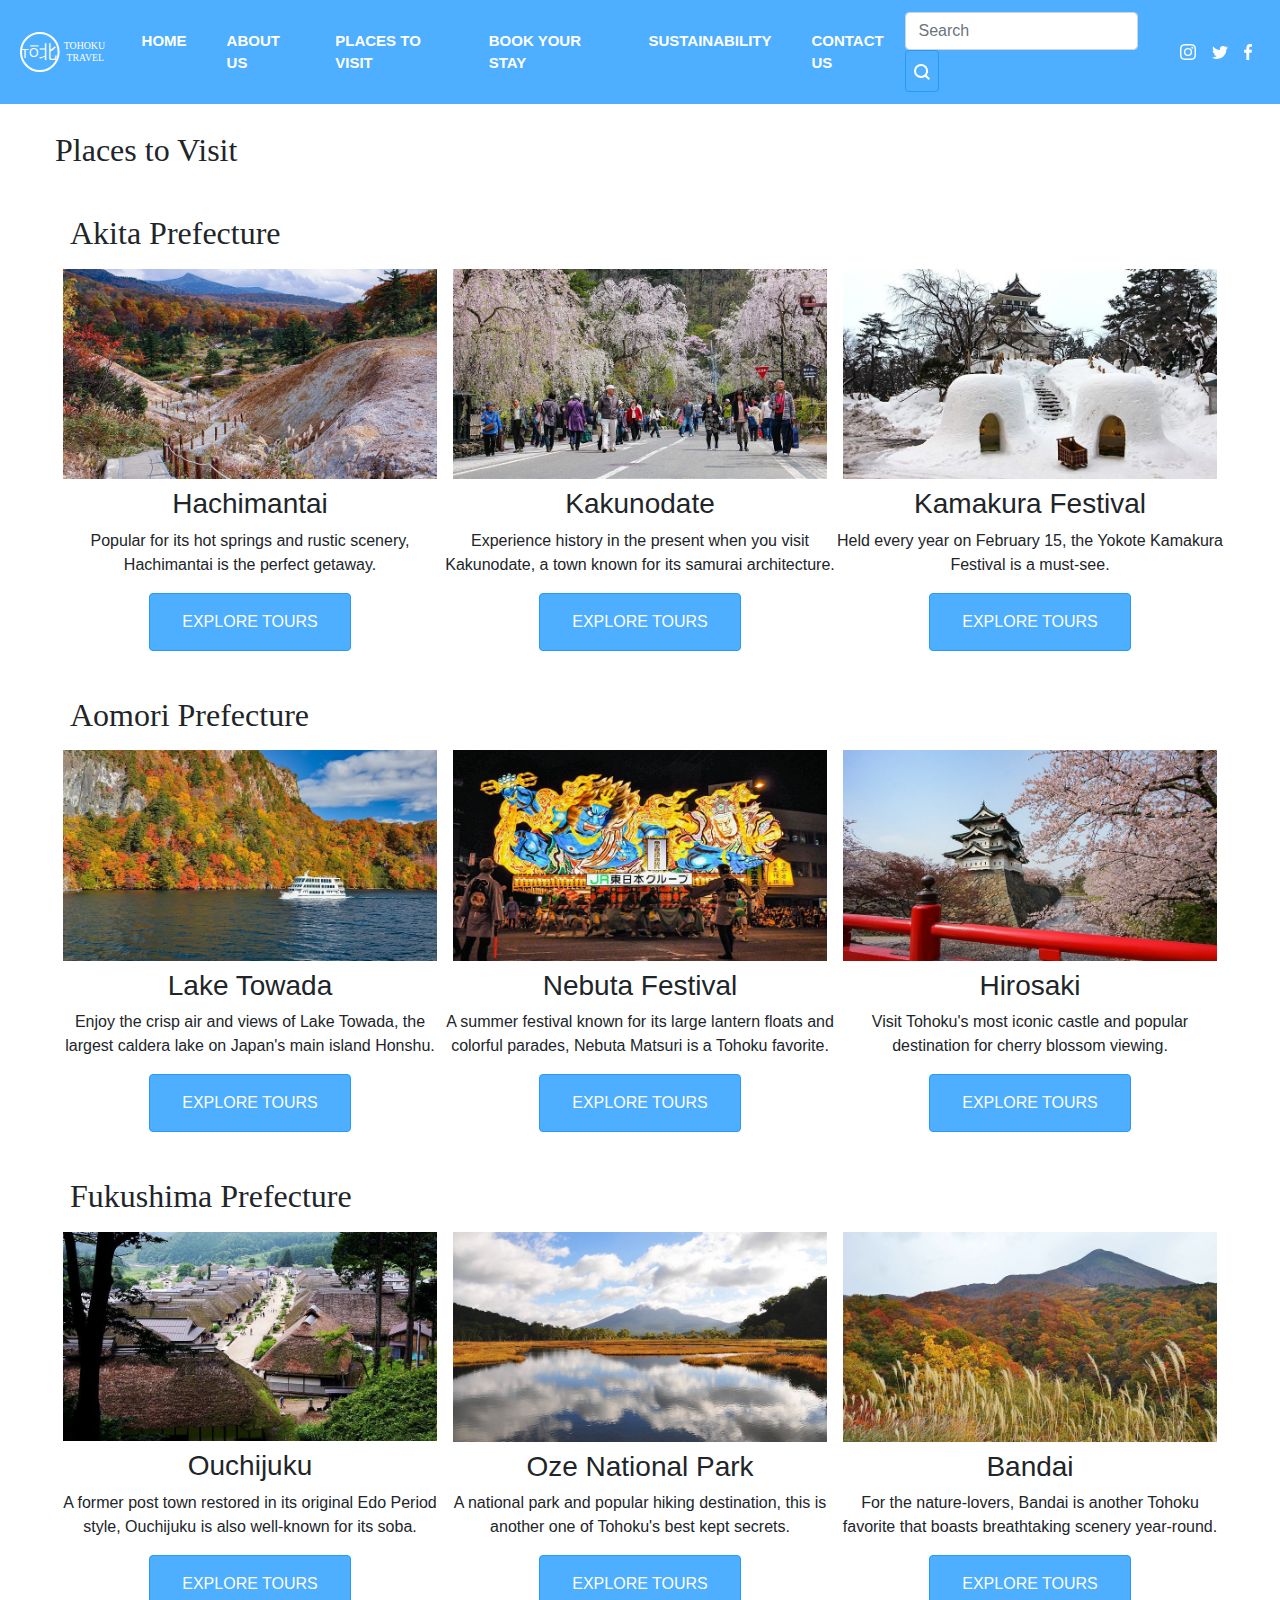
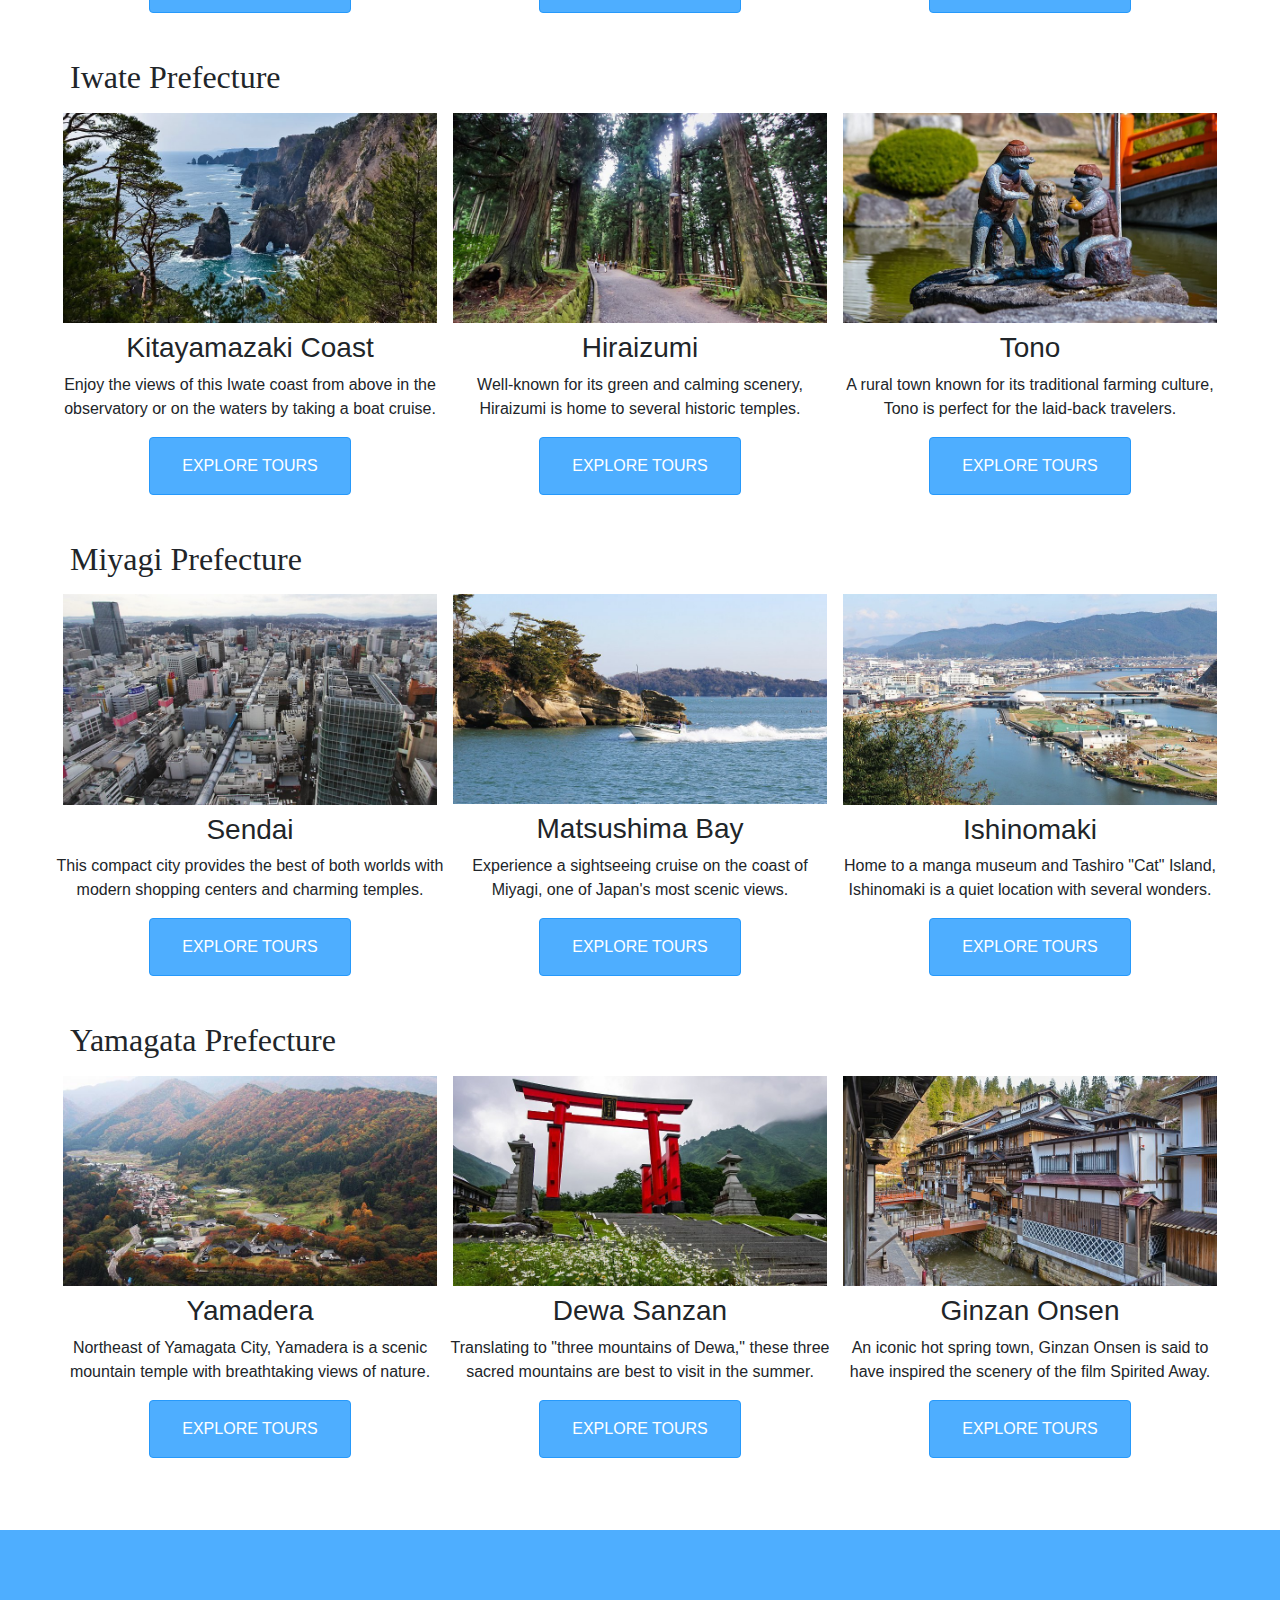
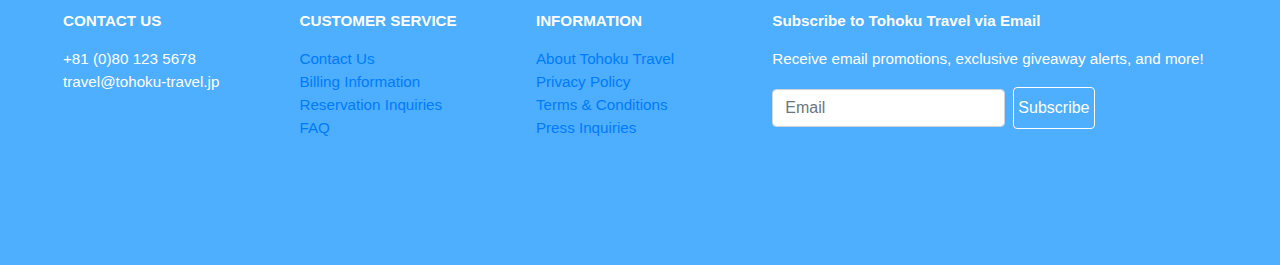
<file: places.html>
<!DOCTYPE html>
<html lang="en">
  <head>
    <meta charset="UTF-8" />
    <meta http-equiv="X-UA-Compatible" content="IE=edge" />
    <meta name="viewport" content="width=device-width, initial-scale=1.0" />
    <title>Tohoku Travel - Places</title>

    <!-- Bootstrap CSS -->
    <link
      rel="stylesheet"
      href="https://maxcdn.bootstrapcdn.com/bootstrap/4.0.0/css/bootstrap.min.css"
      integrity="sha384-Gn5384xqQ1aoWXA+058RXPxPg6fy4IWvTNh0E263XmFcJlSAwiGgFAW/dAiS6JXm"
      crossorigin="anonymous"
    />

    <!-- Assets CSS -->
    <link rel="stylesheet" href="style.css" />

    <!-- Google Fonts -->
  </head>
  <body>
    <a id="top"></a>
    <!-- Navbar -->
    <!-- logo -->
    <nav class="navbar navbar-expand-lg navbar-light">
      <a href="#tours"><img id="logo" src="Assets/logo.svg" /></a>
      <button
        class="navbar-toggler"
        type="button"
        data-toggle="collapse"
        data-target="#navbarSupportedContent"
        aria-controls="navbarSupportedContent"
        aria-expanded="false"
        aria-label="Toggle navigation"
      >
        <span class="navbar-toggler-icon"></span>
      </button>

      <div class="collapse navbar-collapse" id="navbarSupportedContent">
        <ul class="navbar-nav mr-auto">
          <li class="nav-item">
            <a
              class="nav-link"
              href="https://sharlenemay.github.io/tohoku/index.html"
              >Home</a
            >
          </li>
          <li class="nav-item">
            <a
              class="nav-link"
              href="https://sharlenemay.github.io/tohoku/about.html"
              >About Us</a
            >
          </li>
          <li class="nav-item">
            <a
              class="nav-link"
              href="https://sharlenemay.github.io/tohoku/places.html"
              >Places to Visit</a
            >
          </li>
          <li class="nav-item">
            <a
              class="nav-link"
              href="https://sharlenemay.github.io/tohoku/book.html"
              >Book Your Stay</a
            >
          </li>
          <li class="nav-item">
            <a
              class="nav-link"
              href="https://sharlenemay.github.io/tohoku/sustainability.html"
              >Sustainability</a
            >
          </li>
          <li class="nav-item">
            <a
              class="nav-link"
              href="https://sharlenemay.github.io/tohoku/contact.html"
              >Contact Us</a
            >
          </li>
        </ul>
        <form class="form-inline my-2 my-lg-0">
          <input
            id="search-bar"
            class="form-control mr-sm-2"
            type="search"
            placeholder="Search"
            aria-label="Search"
          />
          <button class="btn my-2 my-sm-0" type="submit" id="search-btn">
            <img src="search.svg" alt="search">
          </button>
        </form>
        <!-- social icons -->
        <a href="https://instagram.com" target="_blank"><img class="socials" src="insta.svg" alt="instagram"></a>
        <a href="https://twitter.com" target="_blank"><img class="socials" src="twitter.svg" alt="twitter"></a>
        <a href="https://facebook.com" target="_blank"><img class="fb" src="facebook.svg"></a>
      </div>
    </nav>

    <!-- places to visit -->
    <div class="container">
      <div class="row">
        <h2 id="places-to-visit">Places to Visit</h2>
      </div>
    </div>

    <div class="container">
      <h2 id="akita">Akita Prefecture</h2>
      <div class="row">
        <div class="col-xs-12 col-sm-12 col-md-4 col-xl-4 prefectures">
          <img
            class="img-fluid"
            src="Assets/goshogake-onsen.jpeg"
            alt="Nyuto Onsen"
          />
          <h3>Hachimantai</h3>
          <p>Popular for its hot springs and rustic scenery, Hachimantai is the perfect getaway. </p>
          <a href="https://www.japan-guide.com/e/e3651.html" target="_blank" class="btn btn-primary">EXPLORE TOURS</a>
        </div>
        <div class="col-xs-12 col-sm-12 col-md-4 col-xl-4 prefectures">
          <img
            class="img-fluid"
            src="Assets/kakunodate-sakura.jpeg"
            alt="Kakunodate"
            />
          <h3>Kakunodate</h3>
          <p>Experience history in the present when you visit Kakunodate, a town known for its samurai architecture.</p>
          <a href="https://www.japan-guide.com/e/e3601.html" target="_blank" class="btn btn-primary">EXPLORE TOURS</a>
        </div>
        <div class="col-xs-12 col-sm-12 col-md-4 col-xl-4 prefectures">
          <img
            class="img-fluid"
            src="Assets/yokote-castle-and-kamakura.jpeg"
            alt="Yokote Castle"
          />
          <h3>Kamakura Festival</h3>
          <p>Held every year on February 15, the Yokote Kamakura Festival is a must-see.</p>
          <a href="https://www.japan-guide.com/e/e3690.html" target="_blank" class="btn btn-primary">EXPLORE TOURS</a>
        </div>
      </div>

      <h2 id="aomori">Aomori Prefecture</h2>
      <div class="row">
        <div class="col-xs-12 col-sm-12 col-md-4 col-xl-4 prefectures">
          <img
            class="img-fluid"
            src="Assets/lake-towada.jpeg"
            alt="Lake Towada"
          />
          <h3>Lake Towada</h3>
          <p>Enjoy the crisp air and views of Lake Towada, the largest caldera lake on Japan's main island Honshu.</p>
          <a href="https://www.japan-guide.com/e/e3778.html" target="_blank" class="btn btn-primary">EXPLORE TOURS</a>
        </div>
        <div class="col-xs-12 col-sm-12 col-md-4 col-xl-4 prefectures">
          <img
            class="img-fluid"
            src="Assets/nebuta-festival.jpeg"
            alt="Nebuta Festival"
          />
          <h3>Nebuta Festival</h3>
          <p>A summer festival known for its large lantern floats and colorful parades, Nebuta Matsuri is a Tohoku favorite.</p>
          <a href="https://www.japan-guide.com/e/e3755.html" target="_blank" class="btn btn-primary">EXPLORE TOURS</a>
        </div>
        <div class="col-xs-12 col-sm-12 col-md-4 col-xl-4 prefectures">
          <img
            class="img-fluid"
            src="Assets/hirosaki-castle.jpeg"
            alt="Hirosaki Castle"
          />
          <h3>Hirosaki</h3>
          <p>Visit Tohoku's most iconic castle and popular destination for cherry blossom viewing.</p>
          <a href="https://www.japan-guide.com/e/e3700.html" target="_blank" class="btn btn-primary">EXPLORE TOURS</a>
        </div>
      </div>

      <h2 id="fukushima">Fukushima Prefecture</h2>
      <div class="row">
        <div class="col-xs-12 col-sm-12 col-md-4 col-xl-4 prefectures">
          <img
            class="img-fluid"
            src="Assets/ouchijuku.jpeg"
            alt="Ouchijuku"
          />
          <h3>Ouchijuku</h3>
          <p>A former post town restored in its original Edo Period style, Ouchijuku is also well-known for its soba.</p>
          <a href="https://www.japan-guide.com/e/e7710.html" target="_blank" class="btn btn-primary">EXPLORE TOURS</a>
        </div>
        <div class="col-xs-12 col-sm-12 col-md-4 col-xl-4 prefectures">
          <img
            class="img-fluid"
            src="Assets/oze-national-park.jpeg"
            alt="Oze National Park"
          />
          <h3>Oze National Park</h3>
          <p>A national park and popular hiking destination, this is another one of Tohoku's best kept secrets.</p>
          <a href="https://www.japan-guide.com/e/e7440.html" target="_blank" class="btn btn-primary">EXPLORE TOURS</a>
        </div>
        <div class="col-xs-12 col-sm-12 col-md-4 col-xl-4 prefectures">
          <img
            class="img-fluid"
            src="Assets/bandai-mountain.jpeg"
            alt="Bandai Mountain"
          />
          <h3>Bandai</h3>
          <p>For the nature-lovers, Bandai is another Tohoku favorite that boasts breathtaking scenery year-round.</p>
          <a href="https://www.japan-guide.com/e/e7750.html" target="_blank" class="btn btn-primary">EXPLORE TOURS</a>
        </div>
      </div>

      <h2 id="iwate">Iwate Prefecture</h2>
      <div class="row">
        <div class="col-xs-12 col-sm-12 col-md-4 col-xl-4 prefectures">
          <img
            class="img-fluid"
            src="Assets/kitayamazaki-coast.jpeg"
            alt="Kitayamazaki Coast"
          />
          <h3>Kitayamazaki Coast</h3>
          <p>Enjoy the views of this Iwate coast from above in the observatory or on the waters by taking a boat cruise.</p>
          <a href="https://www.japan-guide.com/e/e5034.html" target="_blank" class="btn btn-primary">EXPLORE TOURS</a>
        </div>
        <div class="col-xs-12 col-sm-12 col-md-4 col-xl-4 prefectures">
          <img
            class="img-fluid"
            src="Assets/hiraizumi.jpeg"
            alt="Chusonji Temple"
          />
          <h3>Hiraizumi</h3>
          <p>Well-known for its green and calming scenery, Hiraizumi is home to several historic temples.</p>
          <a href="https://www.japan-guide.com/e/e5000.html" target="_blank" class="btn btn-primary">EXPLORE TOURS</a>
        </div>
        <div class="col-xs-12 col-sm-12 col-md-4 col-xl-4 prefectures">
          <img
            class="img-fluid"
            src="Assets/tono.jpeg"
            alt="Tono"
          />
          <h3>Tono</h3>
          <p>A rural town known for its traditional farming culture, Tono is perfect for the laid-back travelers.</p>
          <a href="https://www.japan-guide.com/e/e5060.html" target="_blank" class="btn btn-primary">EXPLORE TOURS</a>
        </div>
      </div>

      <h2 id="miyagi">Miyagi Prefecture</h2>
      <div class="row">
        <div class="col-xs-12 col-sm-12 col-md-4 col-xl-4 prefectures">
          <img
            class="img-fluid"
            src="Assets/sendai.jpeg"
            alt="Sendai Downtown"
          />
          <h3>Sendai</h3>
          <p> This compact city provides the best of both worlds with modern shopping centers and charming temples.</p>
          <a href="https://www.japan-guide.com/e/e5156.html" target="_blank" class="btn btn-primary">EXPLORE TOURS</a>
        </div>
        <div class="col-xs-12 col-sm-12 col-md-4 col-xl-4 prefectures">
          <img
            class="img-fluid"
            src="Assets/matsushima.jpeg"
            alt="Matsushima Bay"
          />
          <h3>Matsushima Bay</h3>
          <p>Experience a sightseeing cruise on the coast of Miyagi, one of Japan's most scenic views.</p>
          <a href="https://www.japan-guide.com/e/e5101.html" target="_blank" class="btn btn-primary">EXPLORE TOURS</a>
        </div>
        <div class="col-xs-12 col-sm-12 col-md-4 col-xl-4 prefectures">
          <img
            class="img-fluid"
            src="Assets/ishinomaki.jpeg"
            alt="Ishinomaki"
          />
          <h3>Ishinomaki</h3>
          <p>Home to a manga museum and Tashiro "Cat" Island, Ishinomaki is a quiet location with several wonders.</p>
          <a href="https://www.japan-guide.com/e/e5040.html" target="_blank" class="btn btn-primary">EXPLORE TOURS</a>
        </div>
      </div>

      <h2 id="yamagata">Yamagata Prefecture</h2>
      <div class="row">
        <div class="col-xs-12 col-sm-12 col-md-4 col-xl-4 prefectures">
          <img
            class="img-fluid"
            src="Assets/yamadera.jpeg"
            alt="Yamadera"
          />
          <h3>Yamadera</h3>
          <p>Northeast of Yamagata City, Yamadera is a scenic mountain temple with breathtaking views of nature.</p>
          <a href="https://www.japan-guide.com/e/e7940.html#:~:text=Yamadera%20(%E5%B1%B1%E5%AF%BA)%20is%20a%20scenic,views%20down%20onto%20the%20valley.&text=Yamadera%20is%20also%20known%20for,his%20most%20enduring%20haiku%20there." target="_blank" class="btn btn-primary">EXPLORE TOURS</a>
        </div>
        <div class="col-xs-12 col-sm-12 col-md-4 col-xl-4 prefectures">
          <img
            class="img-fluid"
            src="Assets/yudono-san.jpeg"
            alt="Yudono San"
          />
          <h3>Dewa Sanzan</h3>
          <p>Translating to "three mountains of Dewa," these three sacred mountains are best to visit in the summer.</p>
          <a href="https://www.japan-guide.com/e/e7900.html" target="_blank" class="btn btn-primary">EXPLORE TOURS</a>
        </div>
        <div class="col-xs-12 col-sm-12 col-md-4 col-xl-4 prefectures">
          <img
            class="img-fluid"
            src="Assets/ginzan-onsen.jpeg"
            alt="Ginzan Onsen"
          />
          <h3>Ginzan Onsen</h3>
          <p>An iconic hot spring town, Ginzan Onsen is said to have inspired the scenery of the film Spirited Away.</p>
          <a href="https://www.japan-guide.com/e/e7975.html" target="_blank" class="btn btn-primary">EXPLORE TOURS</a>
        </div>
      </div>
    </div>


    
    <!-- footer -->
    <footer class="footer" id="footer-padding">
      <div class="container-fluid">
        <div class="row">
          <div class="col">
            <div class="column-title">Contact Us</div>
            <div class="footer-text margin-top-one">
              +81 (0)80 123 5678 <br />travel@tohoku-travel.jp
            </div>
          </div>
          <div class="col">
            <div class="column-title">Customer Service</div>
            <div class="footer-text margin-top-one">
              <a href="#footer">Contact Us</a>
            </div>
            <div class="footer-text">
              <a href="#footer">Billing Information</a>
            </div>
            <div class="footer-text">
              <a href="#footer">Reservation Inquiries</a>
            </div>
            <div class="footer-text"><a href="#footer">FAQ</a></div>
          </div>
          <div class="col">
            <div class="column-title">Information</div>
            <div class="footer-text margin-top-one">
              <a href="#footer">About Tohoku Travel</a>
            </div>
            <div class="footer-text"><a href="#footer">Privacy Policy</a></div>
            <div class="footer-text">
              <a href="#footer">Terms & Conditions</a>
            </div>
            <div class="footer-text"><a href="#footer">Press Inquiries</a></div>
          </div>
          <div class="col-md-5">
            <div class="subscribe-form-title">
              Subscribe to Tohoku Travel via Email
            </div>
            <div class="subscribe-text margin-top-one">
              Receive email promotions, exclusive giveaway alerts, and more!
            </div>

            <div class="margin-top-one">
              <form class="form-inline my-2 my-lg-0" id="subscribe">
                <input
                  class="form-control mr-sm-2"
                  type="search"
                  placeholder="Email"
                  aria-label="email"
                />
                <button
                  class="btn my-2 my-sm-0"
                  id="subscribe-button"
                  type="submit"
                >
                  Subscribe
                </button>
              </form>
            </div>
          </div>
        </div>
      </div>
    </footer>
  </body>
</html>
</file>
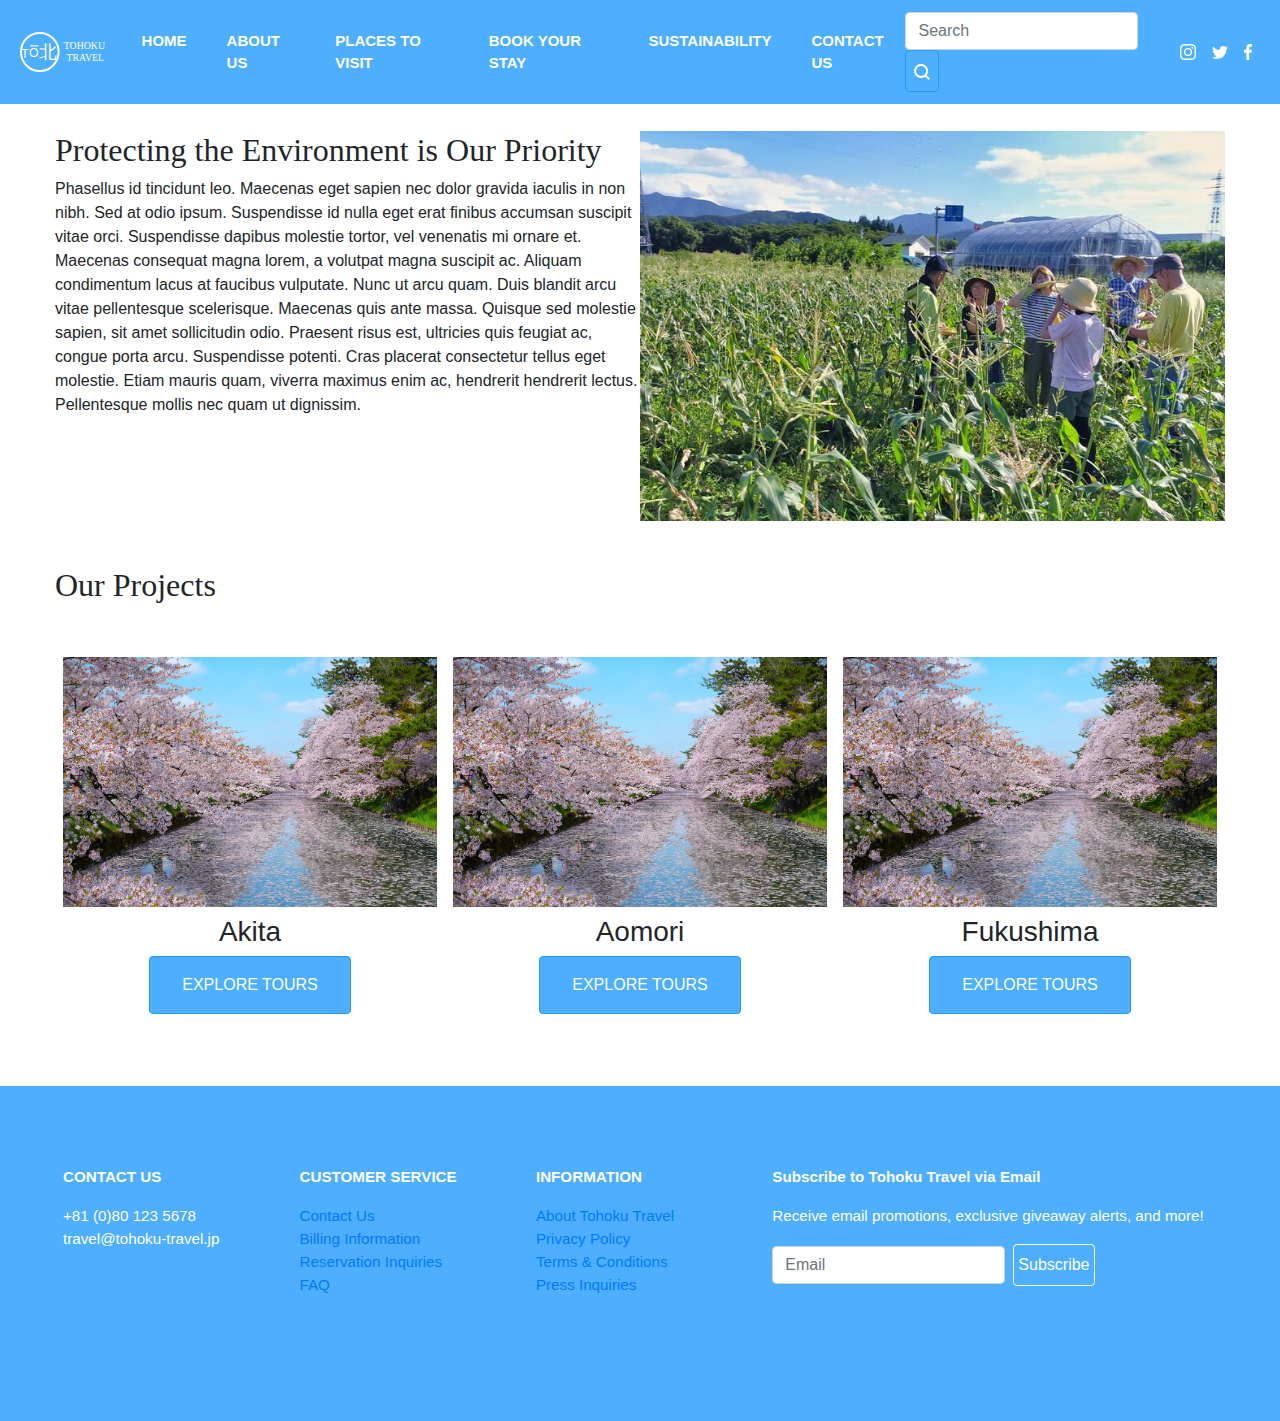
<file: sustainability.html>
<!DOCTYPE html>
<html lang="en">
  <head>
    <meta charset="UTF-8" />
    <meta http-equiv="X-UA-Compatible" content="IE=edge" />
    <meta name="viewport" content="width=device-width, initial-scale=1.0" />
    <title>Tohoku Travel - Sustainability</title>

    <!-- Bootstrap CSS -->
    <link
      rel="stylesheet"
      href="https://maxcdn.bootstrapcdn.com/bootstrap/4.0.0/css/bootstrap.min.css"
      integrity="sha384-Gn5384xqQ1aoWXA+058RXPxPg6fy4IWvTNh0E263XmFcJlSAwiGgFAW/dAiS6JXm"
      crossorigin="anonymous"
    />

    <!-- Assets CSS -->
    <link rel="stylesheet" href="style.css" />

    <!-- Google Fonts -->
  </head>
  <body>
    <!-- Navbar -->
    <!-- logo -->
    <nav class="navbar navbar-expand-lg navbar-light">
      <a href="#tours"><img id="logo" src="Assets/logo.svg" /></a>
      <button
        class="navbar-toggler"
        type="button"
        data-toggle="collapse"
        data-target="#navbarSupportedContent"
        aria-controls="navbarSupportedContent"
        aria-expanded="false"
        aria-label="Toggle navigation"
      >
        <span class="navbar-toggler-icon"></span>
      </button>

      <div class="collapse navbar-collapse" id="navbarSupportedContent">
        <ul class="navbar-nav mr-auto">
          <li class="nav-item">
            <a
              class="nav-link"
              href="https://sharlenemay.github.io/tohoku/index.html"
              >Home</a
            >
          </li>
          <li class="nav-item">
            <a
              class="nav-link"
              href="https://sharlenemay.github.io/tohoku/about.html"
              >About Us</a
            >
          </li>
          <li class="nav-item">
            <a
              class="nav-link"
              href="https://sharlenemay.github.io/tohoku/places.html"
              >Places to Visit</a
            >
          </li>
          <li class="nav-item">
            <a
              class="nav-link"
              href="https://sharlenemay.github.io/tohoku/book.html"
              >Book Your Stay</a
            >
          </li>
          <li class="nav-item">
            <a
              class="nav-link"
              href="https://sharlenemay.github.io/tohoku/sustainability.html"
              >Sustainability</a
            >
          </li>
          <li class="nav-item">
            <a
              class="nav-link"
              href="https://sharlenemay.github.io/tohoku/contact.html"
              >Contact Us</a
            >
          </li>
        </ul>
        <form class="form-inline my-2 my-lg-0">
          <input
            id="search-bar"
            class="form-control mr-sm-2"
            type="search"
            placeholder="Search"
            aria-label="Search"
          />
          <button class="btn my-2 my-sm-0" type="submit" id="search-btn">
            <img src="search.svg" alt="search">
          </button>
        </form>
        <!-- social icons -->
        <a href="https://instagram.com" target="_blank"><img class="socials" src="insta.svg" alt="instagram"></a>
        <a href="https://twitter.com" target="_blank"><img class="socials" src="twitter.svg" alt="twitter"></a>
        <a href="https://facebook.com" target="_blank"><img class="fb" src="facebook.svg"></a>
      </div>
    </nav>

    <div class="container">
      <div class="row">
        <div class="col-xs-12 col-sm-12 col-md-12 col-xl-6">
          <h2>Protecting the Environment is Our Priority</h2>
          <p id="sustainability">
            Phasellus id tincidunt leo. Maecenas eget sapien nec dolor gravida
            iaculis in non nibh. Sed at odio ipsum. Suspendisse id nulla eget
            erat finibus accumsan suscipit vitae orci. Suspendisse dapibus
            molestie tortor, vel venenatis mi ornare et. Maecenas consequat
            magna lorem, a volutpat magna suscipit ac. Aliquam condimentum lacus
            at faucibus vulputate. Nunc ut arcu quam. Duis blandit arcu vitae
            pellentesque scelerisque. Maecenas quis ante massa. Quisque sed
            molestie sapien, sit amet sollicitudin odio. Praesent risus est,
            ultricies quis feugiat ac, congue porta arcu. Suspendisse potenti.
            Cras placerat consectetur tellus eget molestie. Etiam mauris quam,
            viverra maximus enim ac, hendrerit hendrerit lectus. Pellentesque
            mollis nec quam ut dignissim.
          </p>
        </div>
        <img
          class="col-xs-12 col-sm-12 col-md-12 col-xl-6"
          src="Assets/akita.jpeg"
          alt="https://www.tripadvisor.com/AttractionProductReview-g1022324-d23232491-Cycling_and_Food_Tour_with_Guide_from_Akita-Semboku_Akita_Prefecture_Tohoku.html"
        />
      </div>
    </div>

    <!-- six prefectures -->
    <div class="container">
      <div class="row">
        <h2 id="six-prefectures">Our Projects</h2>
      </div>
    </div>

    <div class="container">
      <div class="row">
        <div class="col-xs-12 col-sm-12 col-md-4 col-xl-4 prefectures">
          <img
            class="img-fluid"
            src="Assets/aomori.jpeg"
            alt="https://www.jnto.org.my/discovertohoku-legacy/tohoku-recommendations-tazawa-lake-akita/"
          />
          <h3>Akita</h3>
          <a href="#" class="btn btn-primary">EXPLORE TOURS</a>
        </div>
        <div class="col-xs-12 col-sm-12 col-md-4 col-xl-4 prefectures">
          <img
            class="img-fluid"
            src="Assets/aomori.jpeg"
            alt="https://theculturetrip.com/asia/japan/articles/japans-cherry-blossom-trees-are-about-to-explode-into-life/"
          />
          <h3>Aomori</h3>
          <a href="#" class="btn btn-primary">EXPLORE TOURS</a>
        </div>
        <div class="col-xs-12 col-sm-12 col-md-4 col-xl-4 prefectures">
          <img
            class="img-fluid"
            src="Assets/aomori.jpeg"
            alt="https://theculturetrip.com/asia/japan/articles/japans-cherry-blossom-trees-are-about-to-explode-into-life/"
          />
          <h3>Fukushima</h3>
          <a href="#" class="btn btn-primary">EXPLORE TOURS</a>
        </div>
      </div>
    </div>

    <!-- footer -->
    <footer class="footer" id="footer-padding">
      <div class="container-fluid">
        <div class="row">
          <div class="col">
            <div class="column-title">Contact Us</div>
            <div class="footer-text margin-top-one">
              +81 (0)80 123 5678 <br />travel@tohoku-travel.jp
            </div>
          </div>
          <div class="col">
            <div class="column-title">Customer Service</div>
            <div class="footer-text margin-top-one">
              <a href="#footer">Contact Us</a>
            </div>
            <div class="footer-text">
              <a href="#footer">Billing Information</a>
            </div>
            <div class="footer-text">
              <a href="#footer">Reservation Inquiries</a>
            </div>
            <div class="footer-text"><a href="#footer">FAQ</a></div>
          </div>
          <div class="col">
            <div class="column-title">Information</div>
            <div class="footer-text margin-top-one">
              <a href="#footer">About Tohoku Travel</a>
            </div>
            <div class="footer-text"><a href="#footer">Privacy Policy</a></div>
            <div class="footer-text">
              <a href="#footer">Terms & Conditions</a>
            </div>
            <div class="footer-text"><a href="#footer">Press Inquiries</a></div>
          </div>
          <div class="col-md-5">
            <div class="subscribe-form-title">
              Subscribe to Tohoku Travel via Email
            </div>
            <div class="subscribe-text margin-top-one">
              Receive email promotions, exclusive giveaway alerts, and more!
            </div>

            <div class="margin-top-one">
              <form class="form-inline my-2 my-lg-0" id="subscribe">
                <input
                  class="form-control mr-sm-2"
                  type="search"
                  placeholder="Email"
                  aria-label="email"
                />
                <button
                  class="btn my-2 my-sm-0"
                  id="subscribe-button"
                  type="submit"
                >
                  Subscribe
                </button>
              </form>
            </div>
          </div>
        </div>
      </div>
    </footer>
  </body>
</html>
</file>
<file: style.css>
* {
  font-family: Arial, Helvetica, sans-serif;
}

html {
  scroll-behavior: smooth;
}

h1 {
  font-family: Georgia, 'Times New Roman', Times, serif;
  font-size: 3rem;
  padding: .5rem;
}

h2 {
  font-family: Georgia, "Times New Roman", Times, serif;
}

.navbar {
  text-transform: uppercase;
  font-size: 1rem;
  font-size: 15px;
  font-weight: 600;
  padding: 0.75rem 1.25rem;
  background-color: #4eaeff;
}

.navbar-light .navbar-nav .nav-link {
  color: #ffffff !important;
  padding-left: 2rem;
}
a:visited {
  color: #ffffff !important;
}
a:hover {
  text-decoration: none !important;
}

#search-bar {
  margin-right: 0rem!important;
}

.socials {
  margin: .5rem;
  width: 1rem;
}

.fb {
  width: .5rem;
  margin: .5rem;
}

.container {
  margin-top: 3vh;
  padding: 0 !important;
}

.btn {
  background-color: #4eaeff;
  color: #ffffff;
  border-color: #2699FB;
  padding: 1rem 2rem;
}

#search-btn {
  padding: 0.5rem;
  margin-right: 1rem;
}

#subscribe-button {
  color: #ffffff;
  border-color: #ffffff;
  padding: 0.5rem 0.25rem;
}

.hero-caption {
  position:absolute;
  padding-top: 8vh;
  padding-left: 10vh;
  color: white;
  /* text-shadow:
  -1px -1px 0 #000,
  1px -1px 0 #000,
  -1px 1px 0 #000,
  1px 1px 0 #000;   */
}

.d-block {
  /* width: 100vw; */
  height: 80vh;
}

img.icon {
  width: 3vw;
  margin: 0vh 5vw;
  border: 0;
}

img#logo {
  width: 7vw;
  margin: 0rem;
  padding: 0rem;
}

.down-arrow {
  text-align: center;
}

.row {
  margin-bottom: 5vh;
}

.footer {
  font-size: 0.95rem;
  padding: 5rem 2rem;
  background-color: #4eaeff;
  color: #ffffff;
  margin-top: 8vh;
  margin-bottom: 0vh;
}
.column-title {
  font-weight: 700;
  padding-left: 1rem;
  text-transform: uppercase;
}
.footer-text {
  padding-left: 1rem;
}
.margin-top-one {
  margin-top: 1rem;
}

.subscribe-form-title {
  font-weight: 700;
  padding-left: 1rem;
}
.subscribe-text {
  padding-left: 1rem;
}

#subscribe {
  padding-left: 1rem;
}

.hotels-and-tours {
  width: 50vw;
}

#tours-card-text {
  background-color: #BCE0FD;
  color: #2699FB;
}

#hotels-card-text {
  background-color: #BCE0FD;
  color: #2699FB;
}

.col-xs-12 {
  padding: 0 !important;
}

.prefectures {
  padding: 0.25rem;
}

.img-fluid {
  padding:0.5rem;
}


#about {
  text-align: justify;
}

#six-prefectures {
  margin: 0vh;
}

.prefectures {
  text-align: center;
}

.back-to-top {
  text-align: center;
}

#contact {
  padding: 1rem;
  text-align: center;
}

#places-to-visit {
  margin: 0vh;
}
</file>
